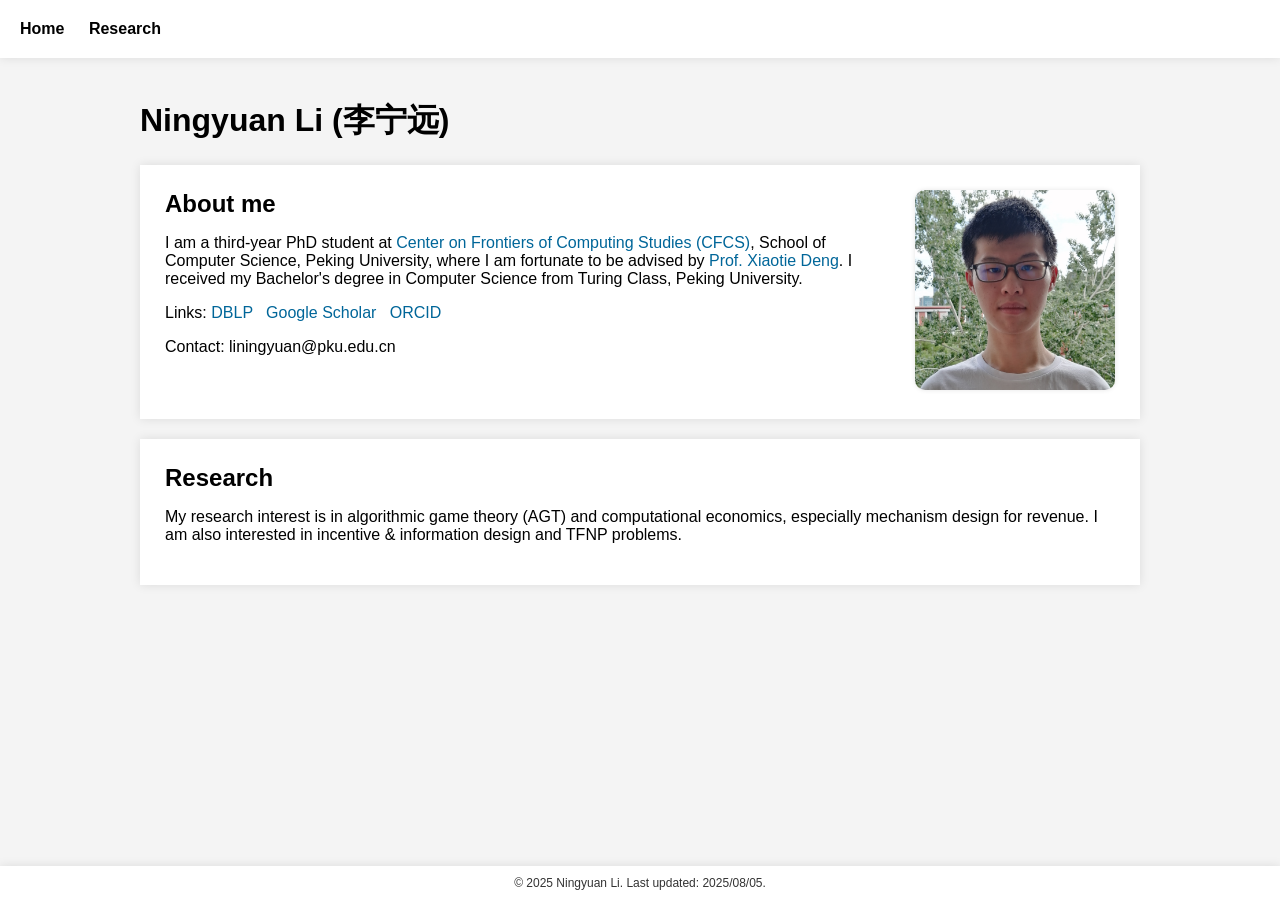
<file: index.html>
<!DOCTYPE html>
<html lang="en">
<head>
    <meta charset="UTF-8">
    <meta name="viewport" content="width=device-width, initial-scale=1.0">
    <title>Ningyuan Li's Homepage</title>
    <link rel="stylesheet" href="styles.css">
</head>
<body>
    <header>
        <nav>
            <ul>
                <li><a href="index.html">Home</a></li>
                <li><a href="research.html">Research</a></li>
            </ul>
        </nav>
    </header>

    <main>
                <h1>Ningyuan Li (李宁远)</h1>
			<!-- <div>This website is still under construction...</div> -->
        <section class="profile">
			<!-- 自我介绍 -->
            <div class="bio">
                <h1>About me</h1>
                <p>
                    I am a third-year PhD student at <a href="https://cfcs.pku.edu.cn/"> Center on Frontiers of Computing Studies (CFCS)</a>, School of Computer Science, Peking University, where I am fortunate to be advised by <a href="https://cfcs.pku.edu.cn/people/faculty/xiaotiedeng/index.htm">Prof. Xiaotie Deng</a>.
                <!-- </p> -->
                <!-- <p> -->
                    I received my Bachelor's degree in Computer Science from Turing Class, Peking University.
                </p>
				<p>
				Links: <a href="https://dblp.org/pid/183/6738-1.html">DBLP</a>&nbsp;&nbsp;
				<a href="https://scholar.google.com/citations?user=T30HkMYAAAAJ">Google Scholar</a>&nbsp;&nbsp;
				<a href="https://orcid.org/0000-0002-1837-8840">ORCID</a>
				</p>
				<p>
				Contact: liningyuan@pku.edu.cn
				</p>
            </div>
			<!-- 照片 -->
            <div class="profile-pic">
                <img src="./photo.jpg" alt="Ningyuan Li" >
            </div>
        </section>
		<section class="research">
            <h1>Research</h1>
            <p>
			My research interest is in algorithmic game theory (AGT) and computational economics, especially mechanism design for revenue. I am also interested in incentive &amp; information design and TFNP problems.
			</p>
			
        </section>
    </main>

    <footer>
        &copy; 2025 Ningyuan Li. Last updated: 2025/08/05. 
		<!-- Thanks to chatGPT for writing this website. -->
    </footer>
</body>
</html>
</file>
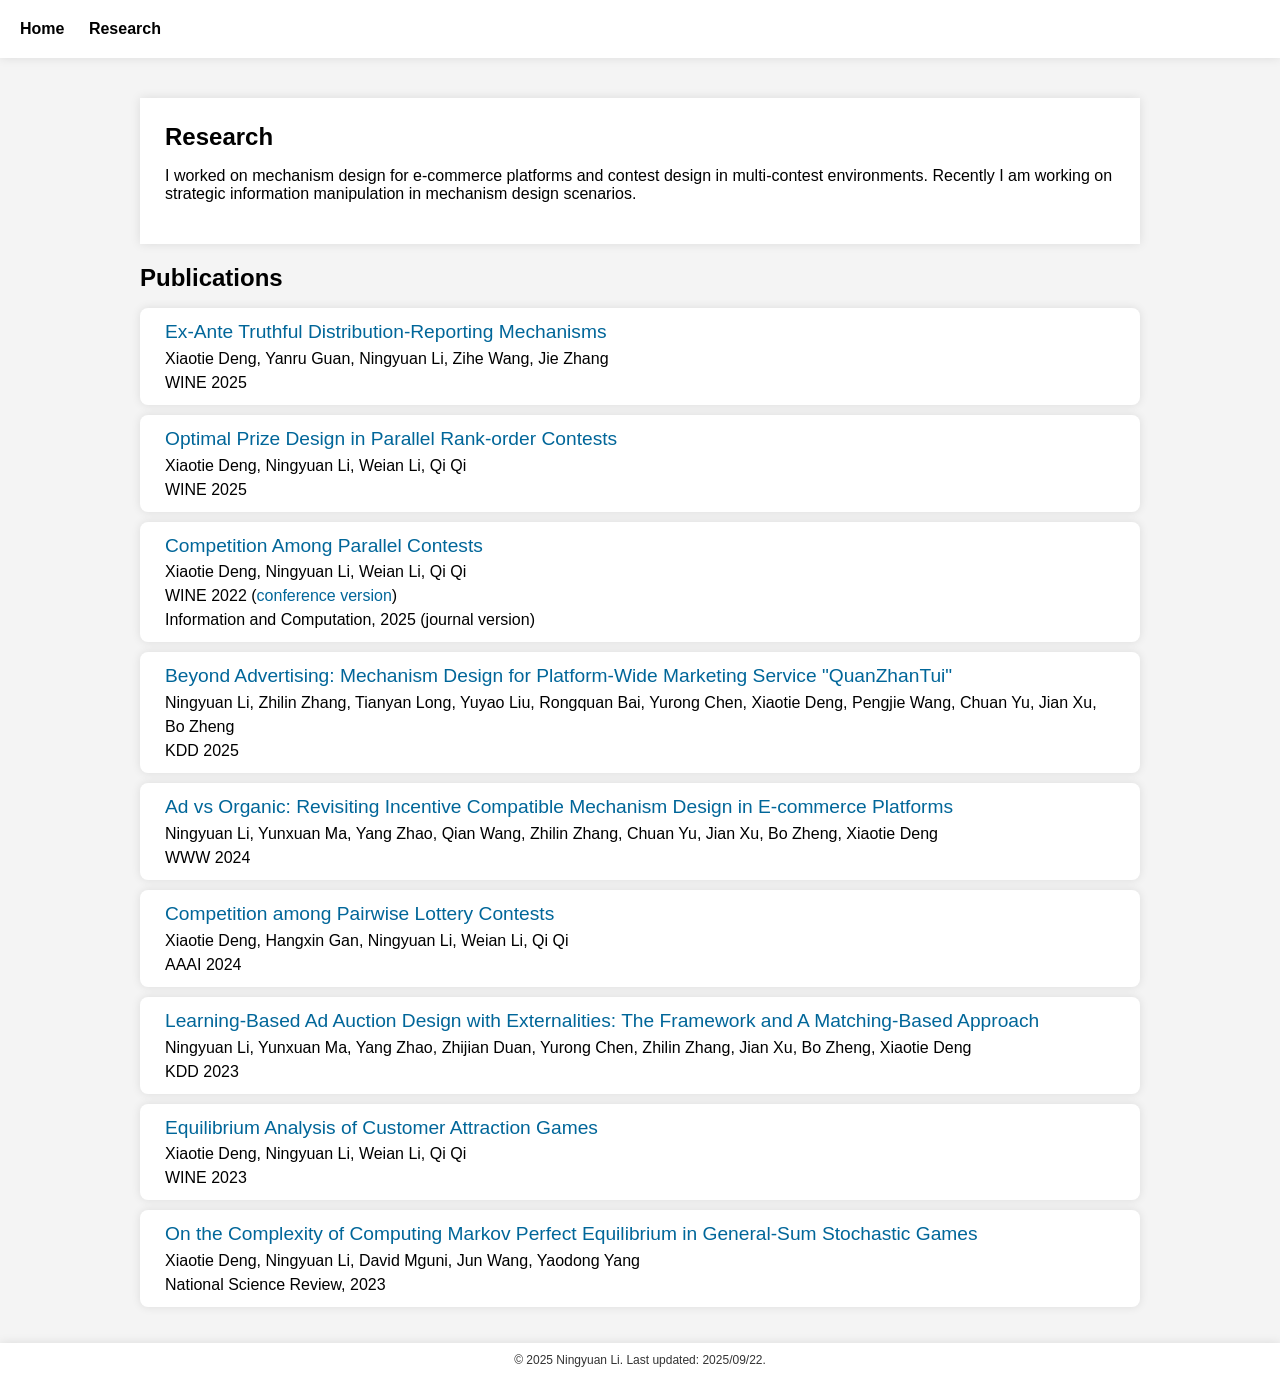
<file: research.html>
<!DOCTYPE html>
<html lang="en">
<head>
    <meta charset="UTF-8">
    <meta name="viewport" content="width=device-width, initial-scale=1.0">
    <title>My research - Ningyuan Li</title>
    <link rel="stylesheet" href="styles.css">
</head>
<body>
    <header>
        <nav>
            <ul>
                <li><a href="index.html">Home</a></li>
                <li><a href="research.html">Research</a></li>
            </ul>
        </nav>
    </header>

    <main>
        <section class="research">
            <h1>Research</h1>
            <p>
			I worked on mechanism design for e-commerce platforms and contest design in multi-contest environments. Recently I am working on strategic information manipulation in mechanism design scenarios.
			</p>
        </section>
        <section class="publications">
            <h1>Publications</h1>
            <ul id="pub-list">
                <li>Should be added by JavaScript...</li>
                <li><a href="https://dblp.org/pid/183/6738-1.html">DBLP</a></li>
            </ul>
        </section>
    </main>

    <footer>
        &copy; 2025 Ningyuan Li. Last updated: 2025/09/22. 
		<!-- Thanks to chatGPT for writing this website. -->
    </footer>
<script type="text/javascript">
var pubs=[
{"title":"Ex-Ante Truthful Distribution-Reporting Mechanisms",
"authors":"Xiaotie Deng, Yanru Guan, Ningyuan Li, Zihe Wang, Jie Zhang",
"comment":"WINE 2025",
"URL":"https://arxiv.org/abs/2507.04030"},
{"title":"Optimal Prize Design in Parallel Rank-order Contests",
"authors":"Xiaotie Deng, Ningyuan Li, Weian Li, Qi Qi",
"comment":"WINE 2025",
"URL":"https://arxiv.org/abs/2505.08342"},
{"title":"Competition Among Parallel Contests",
"authors":"Xiaotie Deng, Ningyuan Li, Weian Li, Qi Qi",
"comment":"WINE 2022 (<a style='font-size:100%;' href='https://arxiv.org/abs/2210.06866'>conference version</a>)<br>Information and Computation, 2025 (journal version)",
"URL":"https://authors.elsevier.com/c/1lly03AV47pnGq"},
{"title":"Beyond Advertising: Mechanism Design for Platform-Wide Marketing Service \"QuanZhanTui\"",
"authors":"Ningyuan Li, Zhilin Zhang, Tianyan Long, Yuyao Liu, Rongquan Bai, Yurong Chen, Xiaotie Deng, Pengjie Wang, Chuan Yu, Jian Xu, Bo Zheng",
"comment":"KDD 2025",
"URL":"https://doi.org/10.1145/3711896.3736853"},
{"title":"Ad vs Organic: Revisiting Incentive Compatible Mechanism Design in E-commerce Platforms",
"authors":"Ningyuan Li, Yunxuan Ma, Yang Zhao, Qian Wang, Zhilin Zhang, Chuan Yu, Jian Xu, Bo Zheng, Xiaotie Deng",
"comment":"WWW 2024",
"URL":"https://doi.org/10.1145/3589334.3645638"},
{"title":"Competition among Pairwise Lottery Contests",
"authors":"Xiaotie Deng, Hangxin Gan, Ningyuan Li, Weian Li, Qi Qi",
"comment":"AAAI 2024",
"URL":"https://doi.org/10.1609/aaai.v38i9.28823"},
{"title":"Learning-Based Ad Auction Design with Externalities: The Framework and A Matching-Based Approach",
"authors":"Ningyuan Li, Yunxuan Ma, Yang Zhao, Zhijian Duan, Yurong Chen, Zhilin Zhang, Jian Xu, Bo Zheng, Xiaotie Deng",
"comment":"KDD 2023",
"URL":"https://doi.org/10.1145/3580305.3599403"},
{"title":"Equilibrium Analysis of Customer Attraction Games",
"authors":"Xiaotie Deng, Ningyuan Li, Weian Li, Qi Qi",
"comment":"WINE 2023",
"URL":"https://doi.org/10.1007/978-3-031-48974-7_14"},
{"title":"On the Complexity of Computing Markov Perfect Equilibrium in General-Sum Stochastic Games",
"authors":" Xiaotie Deng, Ningyuan Li, David Mguni, Jun Wang, Yaodong Yang",
"comment":"National Science Review, 2023",
"URL":"https://doi.org/10.1093/nsr/nwac256"},
];
let x=document.getElementById("pub-list");
let s="";
for(let i in pubs){
	s+=`<li><a href="${pubs[i].URL}">${pubs[i].title}</a><br>${pubs[i].authors}<br>${pubs[i].comment}<\/li>`;
}
x.innerHTML=s;
</script>
</body>
</html>
</file>
<file: styles.css>
/* Global Styles */
body {
    font-family: Arial, sans-serif;
    margin: 0;
    padding: 0;
    background-color: #f4f4f4;
}

header {
    background-color: #fff;
    box-shadow: 0 0 10px rgba(0, 0, 0, 0.1);
    /* color: white; */
    /* padding: 10px 0; */
}
header nav{
    padding: 20px;
    max-width: 1000px;
    /* margin: 0 auto; */
}

header ul {
    list-style-type: none;
    margin: 0;
    padding: 0;
}

header ul li {
    display: inline;
    margin-right: 20px;
}

header ul li a {
    color: #000;
    font-weight: bold;
}

a{
    text-decoration: none;
}
a:hover{
    text-decoration: underline;
}

/* Footer */
html body{
	min-height:100dvh;
	margin:0;
	display:flex;
	flex-direction:column;
	justify-content: space-between;
}

footer {
    text-align: center;
    padding: 10px 0;
    background-color: #fff;
    box-shadow: 0 0 10px rgba(0, 0, 0, 0.1);
    color: #333;
	font-size:75%;
    width: 100%;
}

main {
	flex:1;
    padding: 20px;
    max-width: 1000px;
    margin: 0 auto;
}

main a{
	color:#069;
}

/* Profile Section */
.profile {
    display: flex;
	overflow:auto;
	margin:20px 0;
    justify-content: space-between;
    align-items: flex-start;
    background-color: white;
    border-radius: 0px;
    box-shadow: 0 0 10px rgba(0, 0, 0, 0.1);
}

.bio {
	/* min-width:300px; */
    flex: 1 1 700px;
    margin-right: 20px;
}

section{
	padding:25px;
}
section h1 {
    margin: 0;
}

.profile-pic {
	min-width:50px;
    flex: 0 0.7 200px;
}

.profile-pic img {
    width: 100%;
    border-radius: 5%;
    box-shadow: 0 0 5px rgba(0, 0, 0, 0.1);
}


.research {
    display: block;
	overflow:auto;
	margin:20px 0;
    background-color: white;
    box-shadow: 0 0 10px rgba(0, 0, 0, 0.1);
}

/* Publications Page */
.publications{
	padding:0;
}
.publications ul {
    list-style-type: none;
    padding: 0;
}

.publications ul li {
    background-color: white;
    padding: 10px 25px;
    margin-bottom: 10px;
    border-radius: 8px;
    box-shadow: 0 0 10px rgba(0, 0, 0, 0.1);
	line-height:1.5;
}
.publications a {
    font-size:120%;
	/* font-weight:bold; */
}
</file>
